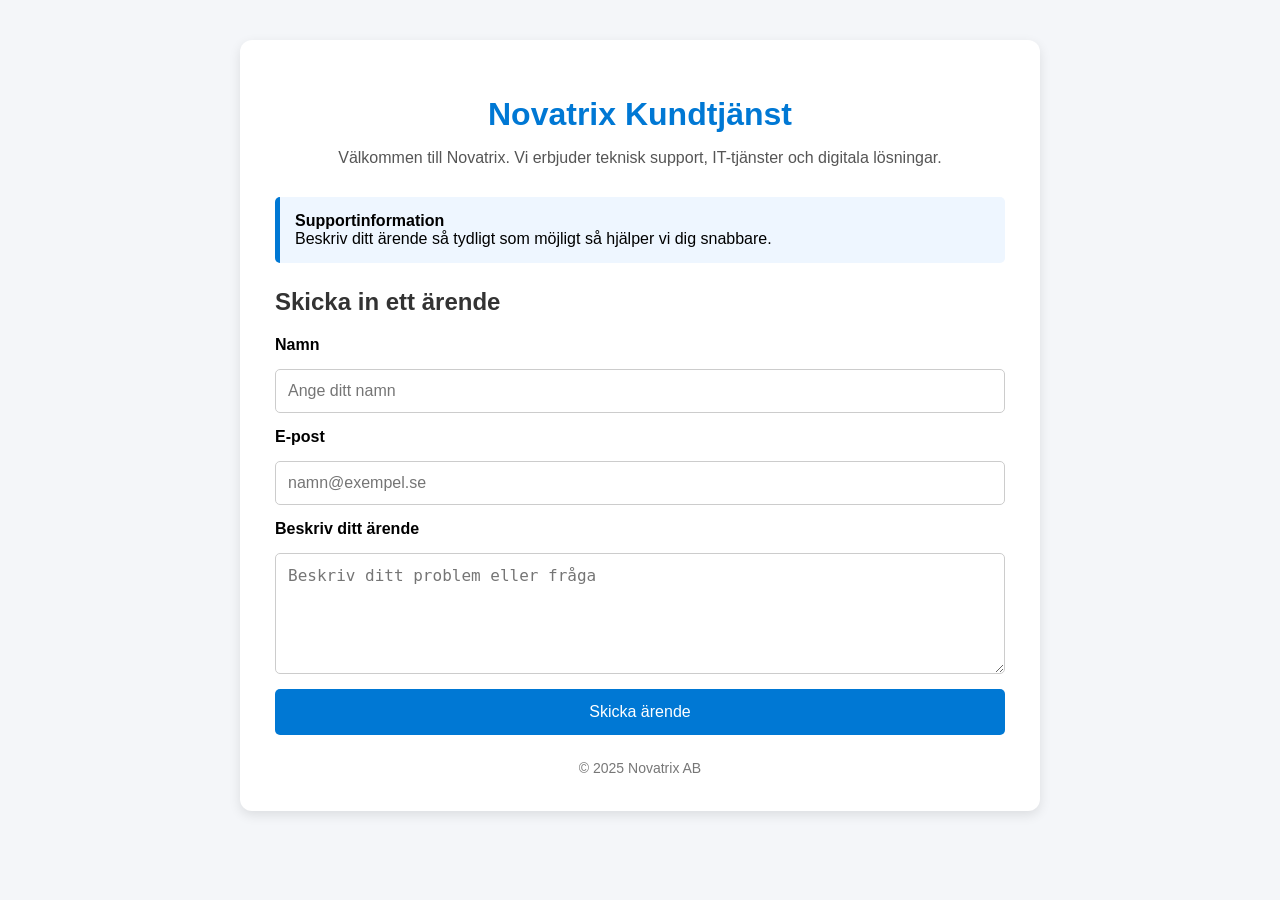
<file: V34/index.html>
<!DOCTYPE html>
<html lang="sv">
<head>
    <meta charset="UTF-8">
    <meta name="viewport" content="width=device-width, initial-scale=1.0">
    <title>Novatrix Kundtjänst</title>

    <style>
        * {
            box-sizing: border-box;
        }

        body {
            font-family: Arial, sans-serif;
            background: #f4f6f9;
            margin: 0;
            padding: 40px;
        }

        .container {
            max-width: 800px;
            margin: auto;
            background: white;
            padding: 35px;
            border-radius: 12px;
            box-shadow: 0 4px 12px rgba(0,0,0,0.1);
        }

        h1 {
            text-align: center;
            color: #0078d4;
            margin-bottom: 10px;
        }

        .intro {
            text-align: center;
            color: #555;
            margin-bottom: 30px;
        }

        .info-box {
            background: #eef6ff;
            border-left: 5px solid #0078d4;
            padding: 15px;
            margin-bottom: 25px;
            border-radius: 5px;
        }

        h2 {
            color: #333;
        }

        form {
            display: flex;
            flex-direction: column;
            gap: 15px;
        }

        label {
            font-weight: bold;
        }

        input,
        textarea {
            width: 100%;
            padding: 12px;
            font-size: 16px;
            border: 1px solid #ccc;
            border-radius: 5px;
        }

        button {
            background: #0078d4;
            color: white;
            border: none;
            padding: 14px;
            font-size: 16px;
            border-radius: 5px;
            cursor: pointer;
        }

        button:hover {
            background: #005ea6;
        }

        footer {
            text-align: center;
            margin-top: 25px;
            color: #777;
            font-size: 14px;
        }
    </style>
</head>
<body>

<div class="container">

    <h1>Novatrix Kundtjänst</h1>

    <p class="intro">
        Välkommen till Novatrix. Vi erbjuder teknisk support,
        IT-tjänster och digitala lösningar.
    </p>

    <div class="info-box">
        <strong>Supportinformation</strong><br>
        Beskriv ditt ärende så tydligt som möjligt så hjälper vi dig snabbare.
    </div>

    <h2>Skicka in ett ärende</h2>

    <form>
        <label for="name">Namn</label>
        <input type="text" id="name" name="name" placeholder="Ange ditt namn">

        <label for="email">E-post</label>
        <input type="email" id="email" name="email" placeholder="namn@exempel.se">

        <label for="message">Beskriv ditt ärende</label>
        <textarea id="message" name="message" rows="5" placeholder="Beskriv ditt problem eller fråga"></textarea>

        <button type="submit">Skicka ärende</button>
    </form>

    <footer>
        © 2025 Novatrix AB
    </footer>

</div>

</body>
</html>
</file>
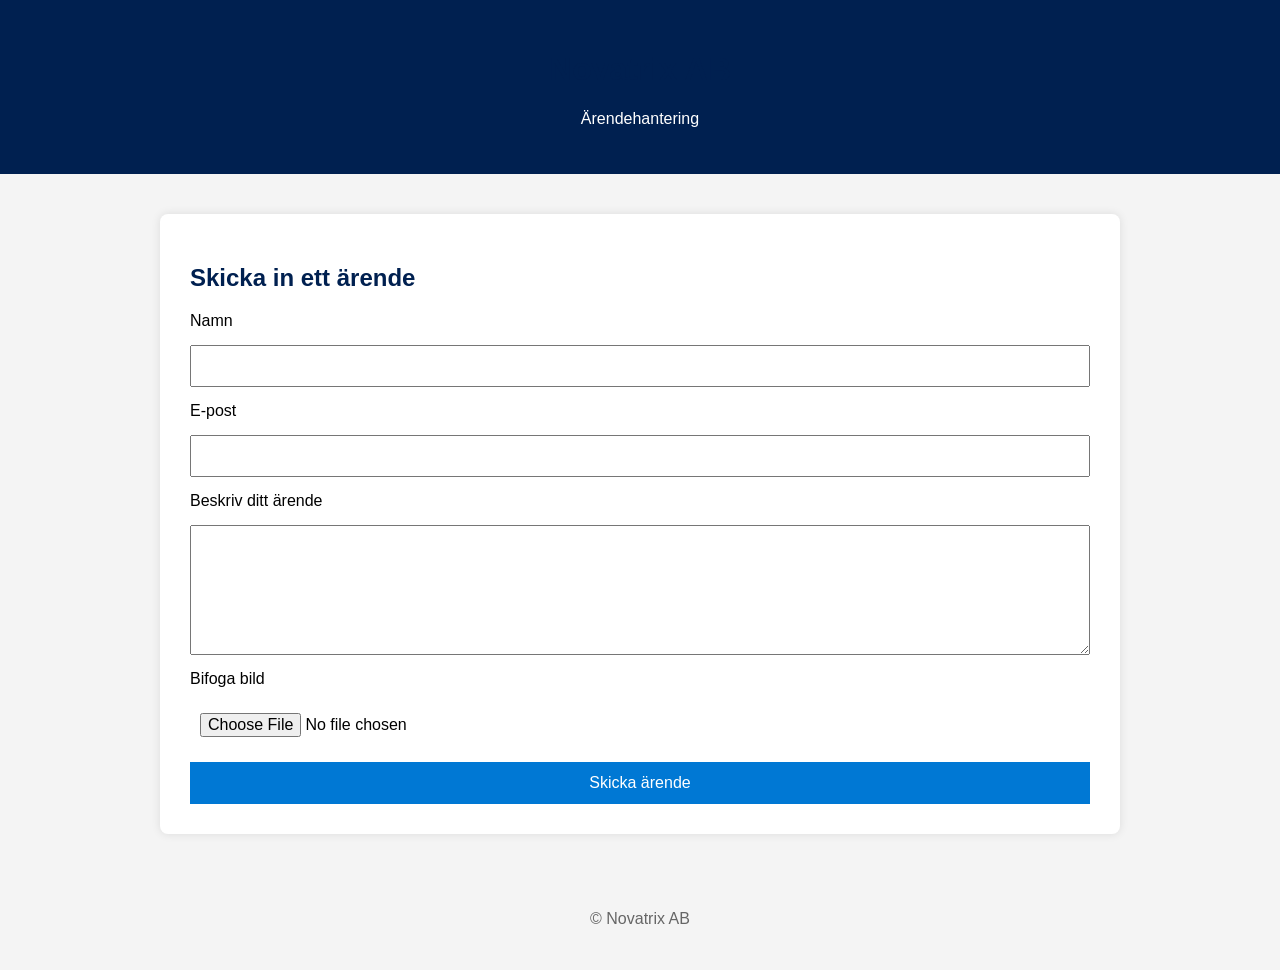
<file: V40/index.html>
<!DOCTYPE html>
<html lang="sv">
<head>
<meta charset="UTF-8">
<meta name="viewport" content="width=device-width, initial-scale=1.0">
<title>Novatrix AB</title>

<style>
body{
    font-family: Arial, sans-serif;
    margin:0;
    padding:0;
    background:#f4f4f4;
}

header{
    background:#002050;
    color:white;
    text-align:center;
    padding:30px;
}

main{
    max-width:900px;
    margin:40px auto;
    background:white;
    padding:30px;
    border-radius:8px;
    box-shadow:0 0 10px rgba(0,0,0,0.1);
}

h1,h2{
    color:#002050;
}

form{
    display:flex;
    flex-direction:column;
    gap:15px;
}

input,
textarea{
    padding:10px;
    font-size:16px;
}

button{
    background:#0078d4;
    color:white;
    border:none;
    padding:12px;
    cursor:pointer;
    font-size:16px;
}

button:hover{
    background:#005ea6;
}

footer{
    text-align:center;
    padding:20px;
    color:#666;
}
</style>
</head>

<body>

<header>
    <h1>Novatrix AB</h1>
    <p>Ärendehantering</p>
</header>

<main>

    <h2>Skicka in ett ärende</h2>

    <form action="/submit" method="post" enctype="multipart/form-data">

        <label for="name">Namn</label>
        <input
            type="text"
            id="name"
            name="name"
            required>

        <label for="mail">E-post</label>
        <input
            type="email"
            id="mail"
            name="mail"
            required>

        <label for="msg">Beskriv ditt ärende</label>
        <textarea
            id="msg"
            name="msg"
            rows="6"
            required></textarea>

        <label for="bild">Bifoga bild</label>
        <input
            type="file"
            id="bild"
            name="bild"
            accept="image/*">

        <button type="submit">
            Skicka ärende
        </button>

    </form>

</main>

<footer>
    <p>© Novatrix AB</p>
</footer>

</body>
</html>
</file>
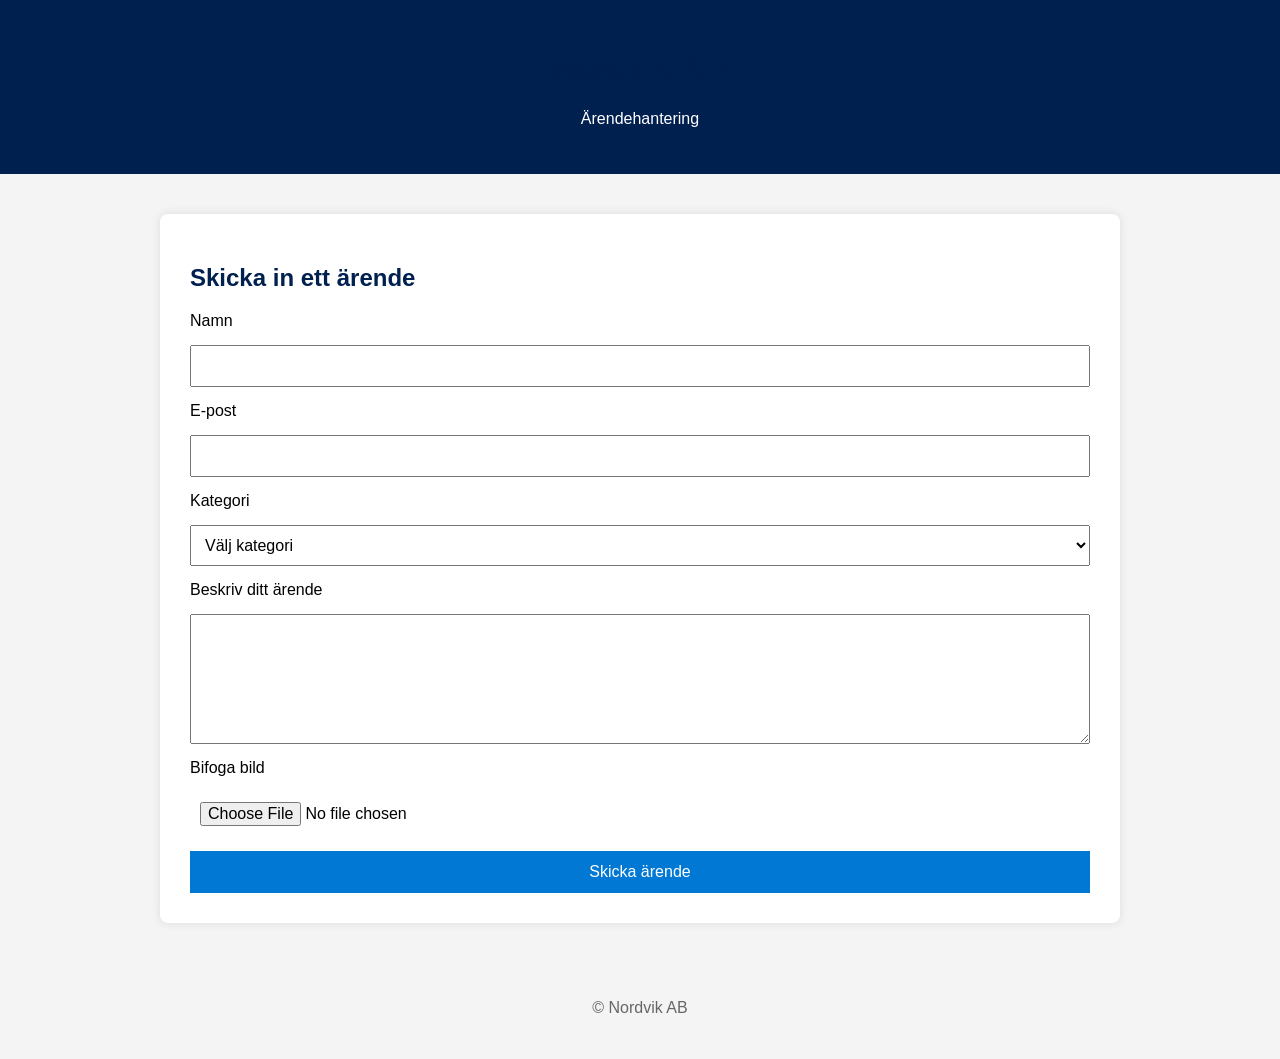
<file: V41/index.html>
<!DOCTYPE html>
<html lang="sv">
<head>
<meta charset="UTF-8">
<meta name="viewport" content="width=device-width, initial-scale=1.0">
<title>Nordvik AB</title>

<style>
body{
    font-family: Arial, sans-serif;
    margin:0;
    padding:0;
    background:#f4f4f4;
}

header{
    background:#002050;
    color:white;
    text-align:center;
    padding:30px;
}

main{
    max-width:900px;
    margin:40px auto;
    background:white;
    padding:30px;
    border-radius:8px;
    box-shadow:0 0 10px rgba(0,0,0,0.1);
}

h1,h2{
    color:#002050;
}

form{
    display:flex;
    flex-direction:column;
    gap:15px;
}

input,
textarea,
select{
    padding:10px;
    font-size:16px;
}

button{
    background:#0078d4;
    color:white;
    border:none;
    padding:12px;
    cursor:pointer;
    font-size:16px;
}

button:hover{
    background:#005ea6;
}

footer{
    text-align:center;
    padding:20px;
    color:#666;
}
</style>
</head>

<body>

<header>
    <h1>Nordvik AB</h1>
    <p>Ärendehantering</p>
</header>

<main>

    <h2>Skicka in ett ärende</h2>

    <form action="/submit" method="post" enctype="multipart/form-data">

        <label for="name">Namn</label>
        <input
            type="text"
            id="name"
            name="name"
            required>

        <label for="mail">E-post</label>
        <input
            type="email"
            id="mail"
            name="mail"
            required>

        <label for="category">Kategori</label>
        <select id="category" name="category" required>
            <option value="">Välj kategori</option>
            <option value="Värme">Värme</option>
            <option value="Vatten">Vatten</option>
            <option value="Lås">Lås</option>
            <option value="El">El</option>
            <option value="Ventilation">Ventilation</option>
            <option value="Annat">Annat</option>
        </select>

        <label for="msg">Beskriv ditt ärende</label>
        <textarea
            id="msg"
            name="msg"
            rows="6"
            required></textarea>

        <label for="bild">Bifoga bild</label>
        <input
            type="file"
            id="bild"
            name="bild"
            accept="image/*">

        <button type="submit">
            Skicka ärende
        </button>

    </form>

</main>

<footer>
    <p>© Nordvik AB</p>
</footer>

</body>
</html>
</file>
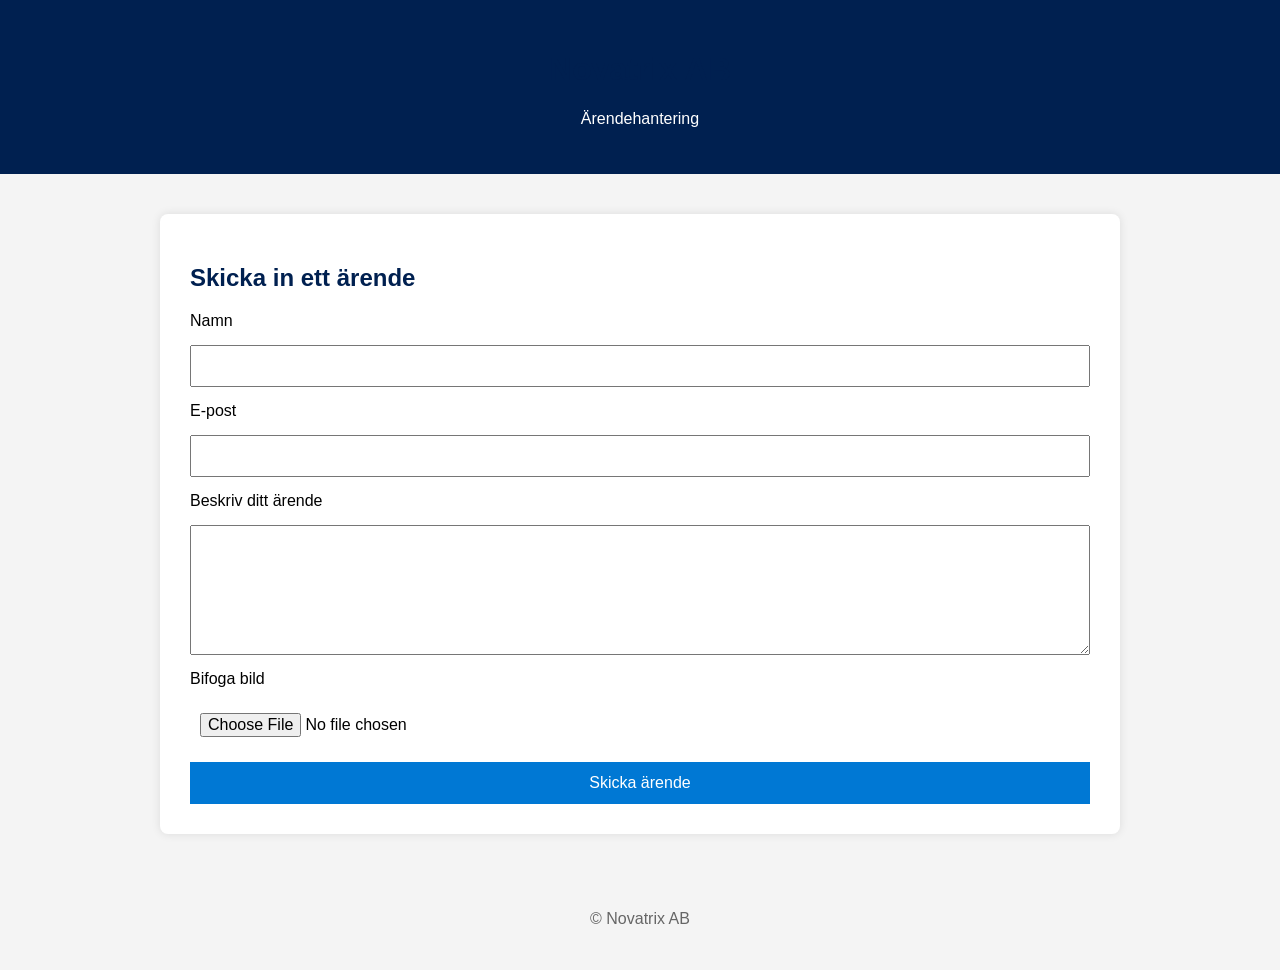
<file: V37/indexv2.html>
<!DOCTYPE html>
<html lang="sv">
<head>
<meta charset="UTF-8">
<meta name="viewport" content="width=device-width, initial-scale=1.0">
<title>Novatrix AB</title>

<style>
body{
    font-family: Arial, sans-serif;
    margin:0;
    padding:0;
    background:#f4f4f4;
}

header{
    background:#002050;
    color:white;
    text-align:center;
    padding:30px;
}

main{
    max-width:900px;
    margin:40px auto;
    background:white;
    padding:30px;
    border-radius:8px;
    box-shadow:0 0 10px rgba(0,0,0,0.1);
}

h1,h2{
    color:#002050;
}

form{
    display:flex;
    flex-direction:column;
    gap:15px;
}

input,
textarea{
    padding:10px;
    font-size:16px;
}

button{
    background:#0078d4;
    color:white;
    border:none;
    padding:12px;
    cursor:pointer;
    font-size:16px;
}

button:hover{
    background:#005ea6;
}

footer{
    text-align:center;
    padding:20px;
    color:#666;
}
</style>
</head>

<body>

<header>
    <h1>Novatrix AB</h1>
    <p>Ärendehantering</p>
</header>

<main>

    <h2>Skicka in ett ärende</h2>

    <form action="/submit" method="post" enctype="multipart/form-data">

        <label for="name">Namn</label>
        <input
            type="text"
            id="name"
            name="name"
            required>

        <label for="mail">E-post</label>
        <input
            type="email"
            id="mail"
            name="mail"
            required>

        <label for="msg">Beskriv ditt ärende</label>
        <textarea
            id="msg"
            name="msg"
            rows="6"
            required></textarea>

        <label for="bild">Bifoga bild</label>
        <input
            type="file"
            id="bild"
            name="bild"
            accept="image/*">

        <button type="submit">
            Skicka ärende
        </button>

    </form>

</main>

<footer>
    <p>© Novatrix AB</p>
</footer>

</body>
</html>
</file>
